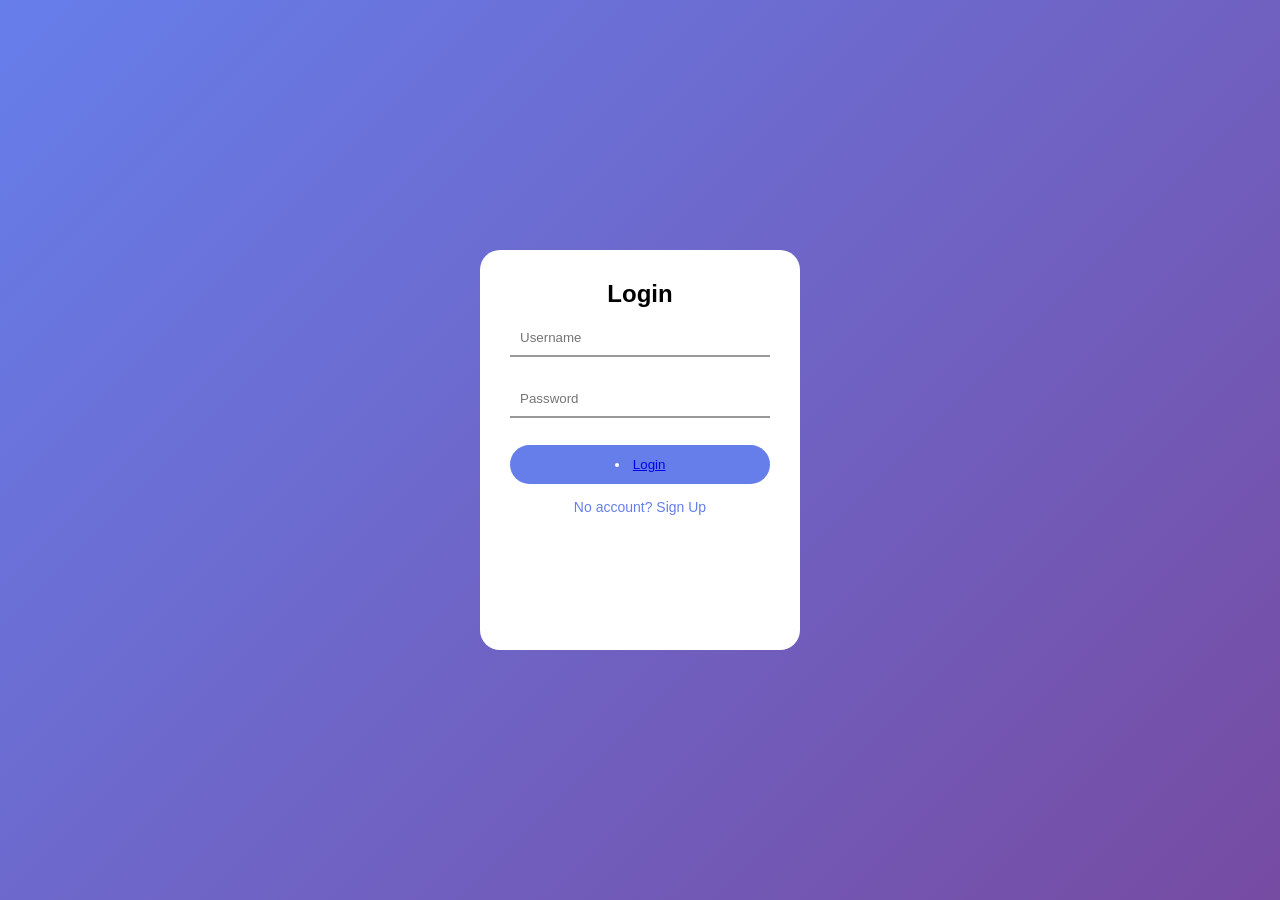
<file: index.html>
<!DOCTYPE html>
<html lang="en">
<head>
    <meta charset="UTF-8">
    <title>Login & Sign Up</title>
    <link rel="stylesheet" href="log style.css">
</head>
<body>

<div class="card-container">
    <div class="card" id="card">

        
        <div class="side front">
            <h2>Login</h2>
            <input type="text" placeholder="Username">
            <input type="password" placeholder="Password">
            <button><li><a href="WEB PAGE.html">Login</a></li></button>
            <p onclick="flipCard()">No account? Sign Up</p>
        </div>

        
        <div class="side back">
            <h2>Sign Up</h2>
            <input type="text" placeholder="Full Name">
            <input type="email" placeholder="Email">
            <input type="password" placeholder="Password">
            <button><li><a href="WEB PAGE.html">Sign up</a></li></button>
            <p onclick="flipCard()">Already have an account? Login</p>
        </div>

    </div>
</div>

<script>
    function flipCard() {
        document.getElementById("card").classList.toggle("flip");
    }
</script>

</body>
</html>
</file>
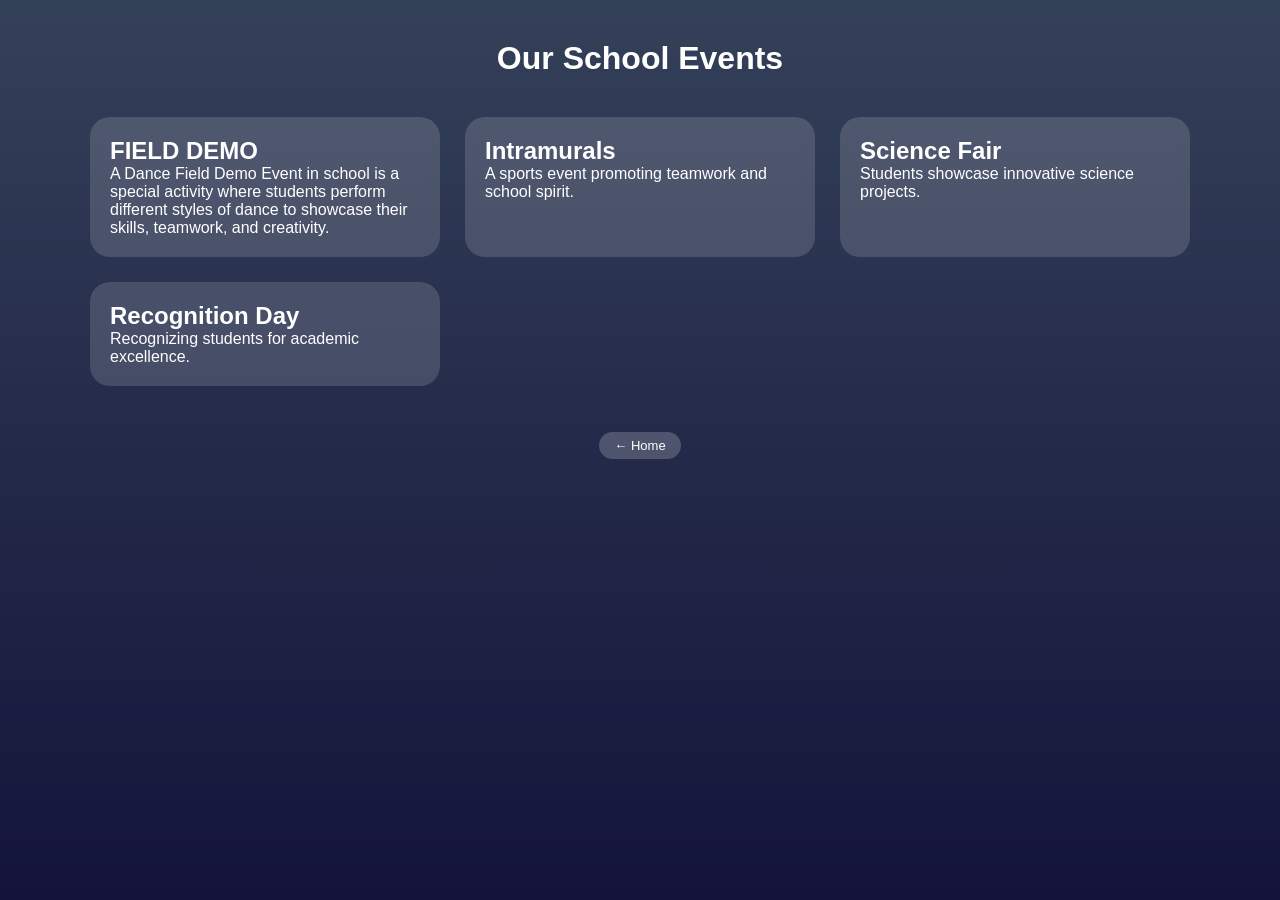
<file: event.html>
<!DOCTYPE html>
<html lang="en">
<head>
    <meta charset="UTF-8">
    <title>School Events</title>
    <link rel="stylesheet" href="events.css">
</head>
<body>

    <h1 class="title">Our School Events</h1>

    <div class="events-container">

       
        <div class="event-card">
            
            <div class="event-content">
                <h2>FIELD DEMO</h2>
                <p>A Dance Field Demo Event in school is a special activity where students perform different styles of dance to showcase their skills, teamwork, and creativity.</p>
            </div>
        </div>

      
        <div class="event-card">
            
            <div class="event-content">
                <h2>Intramurals</h2>
                <p>A sports event promoting teamwork and school spirit.</p>
            </div>
        </div>

       
        <div class="event-card">
            
            <div class="event-content">
                <h2>Science Fair</h2>
                <p>Students showcase innovative science projects.</p>
            </div>
        </div>

        
        <div class="event-card">
            
            <div class="event-content">
                <h2>Recognition Day</h2>
                <p>Recognizing students for academic excellence.</p>
            </div>
        </div>

    </div>

    <div class="back-home">
        <a href="WEB PAGE.html">← Home</a>
    </div>

</body>
</html>
</file>
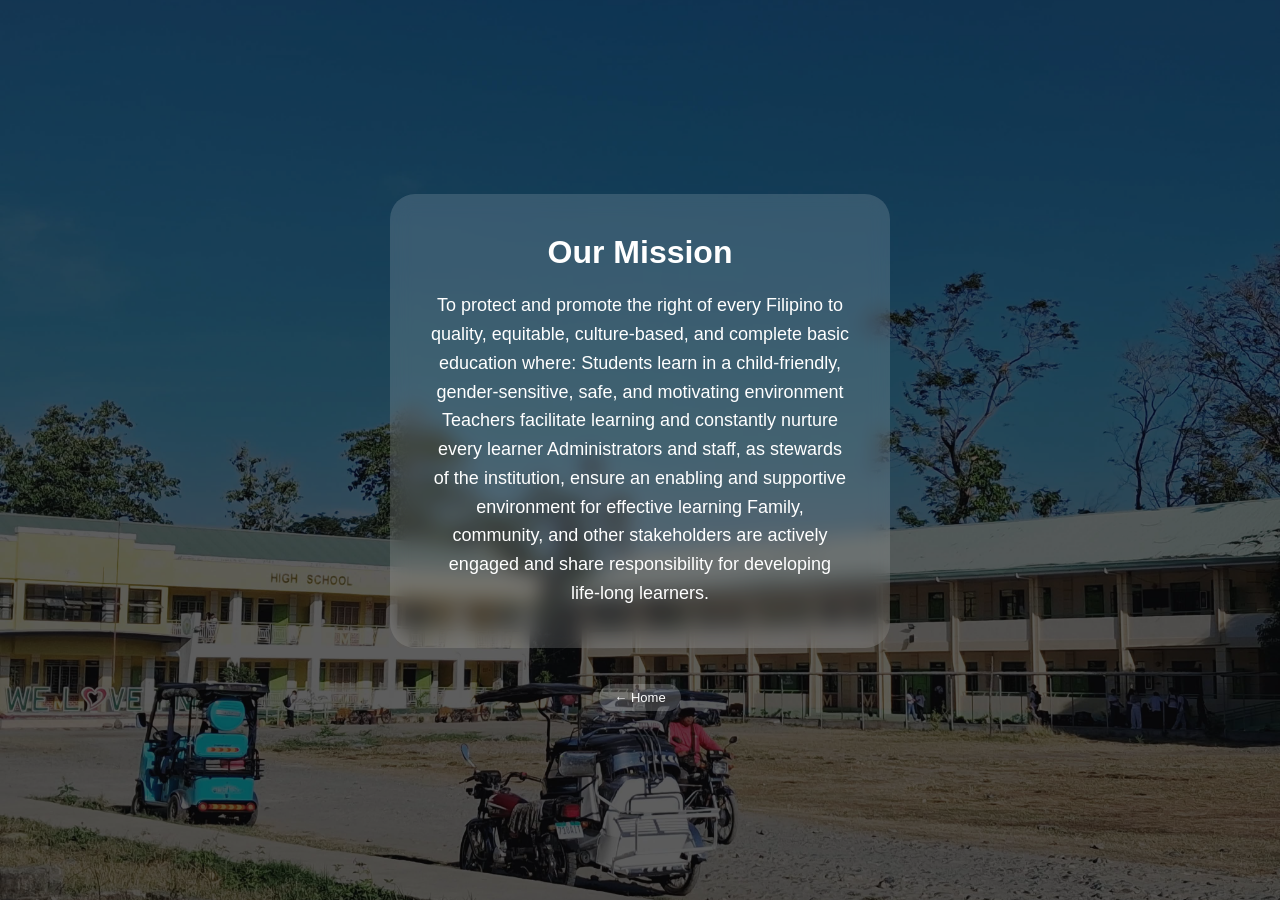
<file: MISSION.HTML>
<!DOCTYPE html>
<html lang="en">
<head>
    <meta charset="UTF-8">
    <title>Our Mission</title>
    <link rel="stylesheet" href="MISSION.css">
</head>
<body>

    <div class="mission-container">

        <div class="mission-card">
            <h1>Our Mission</h1>
            <p>
                To protect and promote the right of every Filipino to quality, equitable, culture‑based, and complete basic education where:
 Students learn in a child‑friendly, gender‑sensitive, safe, and motivating environment
 Teachers facilitate learning and constantly nurture every learner
Administrators and staff, as stewards of the institution, ensure an enabling and supportive environment for effective learning
 Family, community, and other stakeholders are actively engaged and share responsibility for developing life‑long learners.
            </p>
        </div>

    </div>

    <div class="back-home">
        <a href="WEB PAGE.html">← Home</a>
    </div>

</body>
</html>
</file>
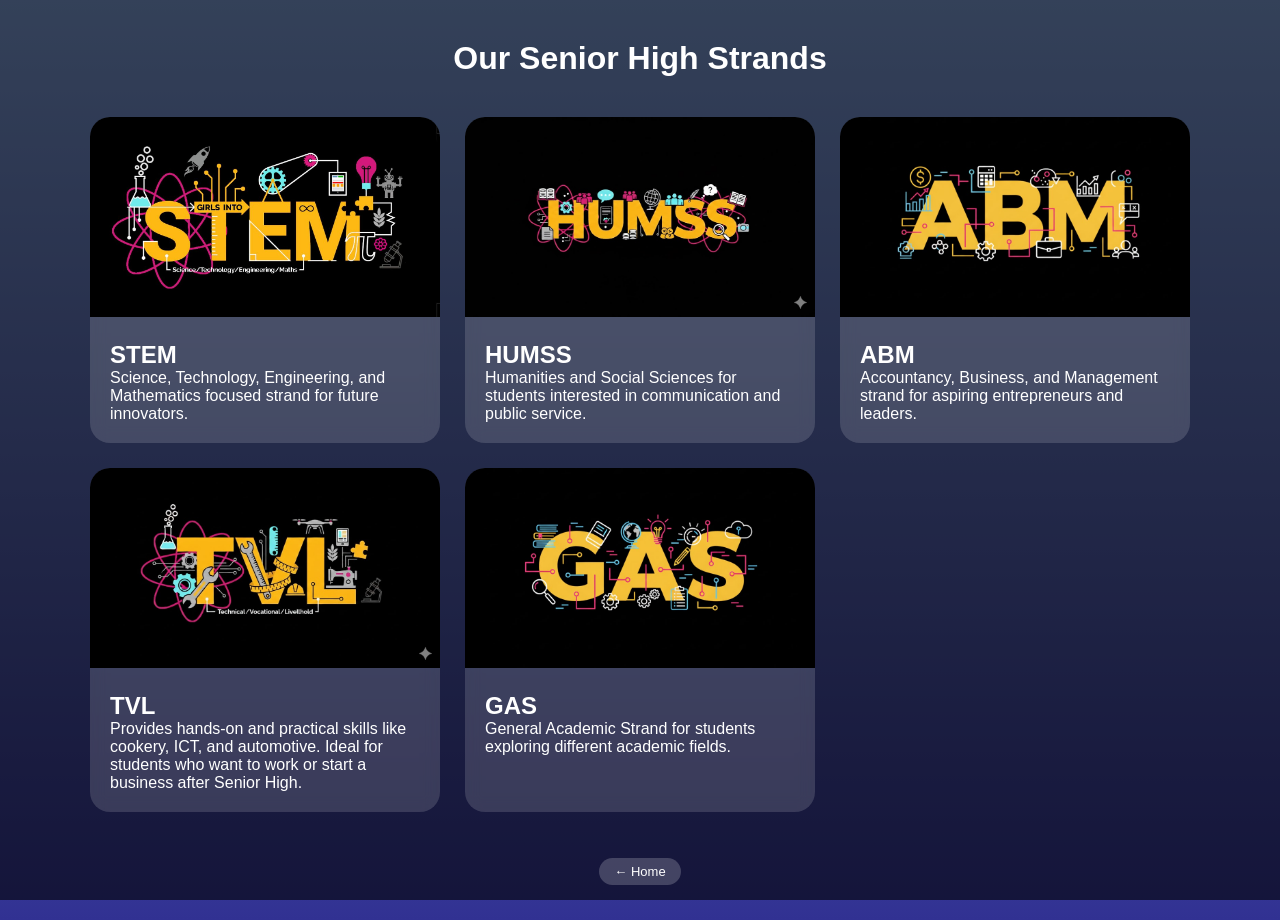
<file: strand.html>
<!DOCTYPE html>
<html lang="en">
<head>
    <meta charset="UTF-8">
    <title>Senior High Strands</title>
    <link rel="stylesheet" href="strands.css">
</head>
<body>

    <h1 class="title">Our Senior High Strands</h1>

    <div class="strand-container">

       
        <div class="strand-card">
            <img src="stem.jpg" alt="STEM">
            <div class="strand-content">
                <h2>STEM</h2>
                <p>Science, Technology, Engineering, and Mathematics focused strand for future innovators.</p>
            </div>
        </div>

        
        <div class="strand-card">
            <img src="humss.jpg" alt="HUMSS">
            <div class="strand-content">
                <h2>HUMSS</h2>
                <p>Humanities and Social Sciences for students interested in communication and public service.</p>
            </div>
        </div>

       
        <div class="strand-card">
            <img src="abm.jpg" alt="ABM">
            <div class="strand-content">
                <h2>ABM</h2>
                <p>Accountancy, Business, and Management strand for aspiring entrepreneurs and leaders.</p>
            </div>
        </div>

         <div class="strand-card">
            <img src="tvl.jpg" alt="ABM">
            <div class="strand-content">
                <h2>TVL</h2>
                <p>Provides hands-on and practical skills like cookery, ICT, and automotive. Ideal for students who want to work or start a business after Senior High.</p>
            </div>
        </div>

        
        <div class="strand-card">
            <img src="gas.jpg" alt="GAS">
            <div class="strand-content">
                <h2>GAS</h2>
                <p>General Academic Strand for students exploring different academic fields.</p>
            </div>
        </div>

    </div>

    <div class="back-home">
        <a href="WEB PAGE.html">← Home</a>
    </div>

</body>
</html>
</file>
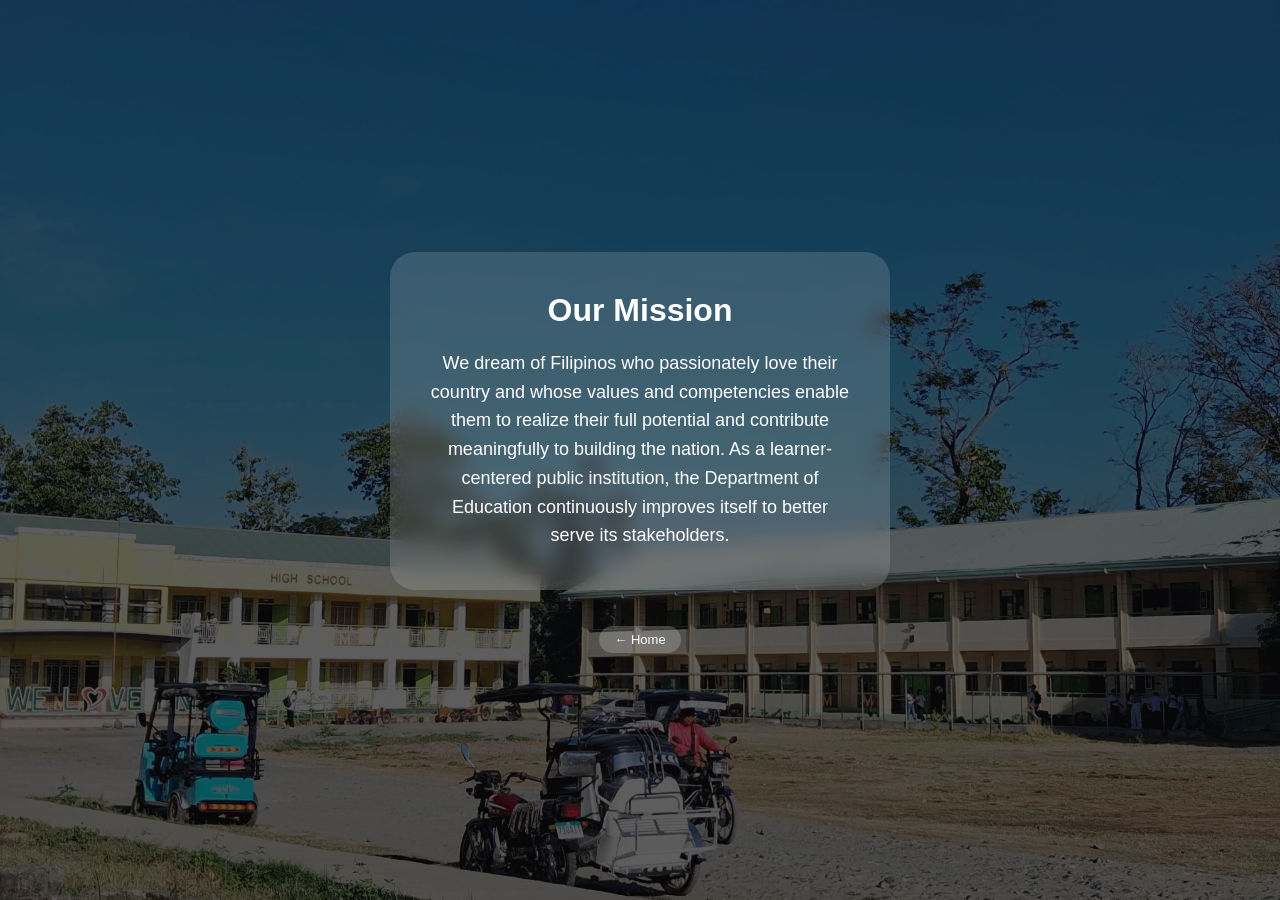
<file: VISION.html>
<!DOCTYPE html>
<html lang="en">
<head>
    <meta charset="UTF-8">
    <title>Our Mission</title>
    <link rel="stylesheet" href="vision.css">
</head>
<body>

    <div class="mission-container">

        <div class="mission-card">
            <h1>Our Mission</h1>
            <p>
        We dream of Filipinos
who passionately love their country
and whose values and competencies
enable them to realize their full potential
and contribute meaningfully to building the nation.
As a learner-centered public institution, the Department of Education continuously improves itself to better serve its stakeholders. 
            </p>
        </div>

    </div>

    <div class="back-home">
        <a href="WEB PAGE.html">← Home</a>
    </div>

</body>
</html>
</file>
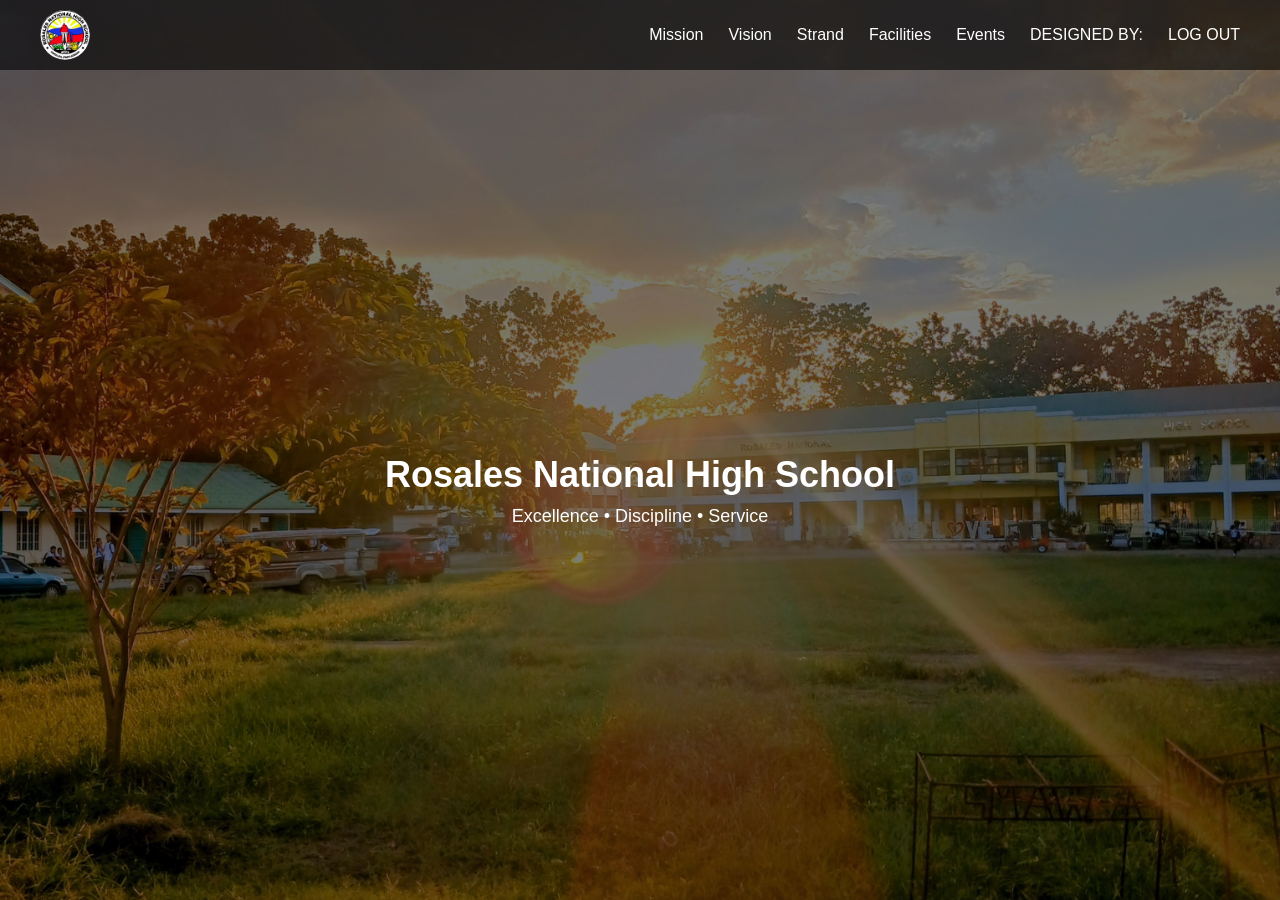
<file: WEB PAGE.html>
<!DOCTYPE html>
<html lang="en">
<head>
    <meta charset="UTF-8">
    <title>Rosales National High School</title>
    <link rel="stylesheet" href="WEB STYLE.css">
</head>
<body>

   
    <nav class="navbar">
        <img src="logo.jpg" class="nav-logo" alt="RNHS Logo">

        <ul class="nav-links">
            <li><a href="MISSION.HTML">Mission</a></li>
            <li><a href="VISION.html">Vision</a></li>
            <li><a href="strand.html">Strand</a></li>
            <li><a href="facilities.html">Facilities</a></li>
            <li><a href="event.html">Events</a></li>
              <li><a href="dhaf.html">DESIGNED BY:</a></li>
              <li><a href="logout.html">LOG OUT</a></li>
        </ul>
    </nav>

   
    <div class="overlay">
        <div class="content">
            <h1>Rosales National High School</h1>
            <p>Excellence • Discipline • Service</p>
        </div>
    </div>

    

</body>
</html>
</file>
<file: log style.css>
* {
    margin: 0;
    padding: 0;
    box-sizing: border-box;
    font-family: Arial, sans-serif;
}

body {
    height: 100vh;
    background: linear-gradient(135deg, #667eea, #764ba2);
    display: flex;
    justify-content: center;
    align-items: center;
}


.card-container {
    perspective: 1000px;
}

.card {
    width: 320px;
    height: 400px;
    position: relative;
    transform-style: preserve-3d;
    transition: transform 0.8s;
}

.card.flip {
    transform: rotateY(180deg);
}


.side {
    position: absolute;
    width: 100%;
    height: 100%;
    background: white;
    border-radius: 20px;
    backface-visibility: hidden;
    padding: 30px;
    text-align: center;
}


.back {
    transform: rotateY(180deg);
}


input {
    width: 100%;
    padding: 10px;
    margin: 12px 0;
    border: none;
    border-bottom: 2px solid #999;
    outline: none;
}


button {
    width: 100%;
    padding: 12px;
    margin-top: 15px;
    border: none;
    border-radius: 25px;
    background: #667eea;
    color: white;
    cursor: pointer;
    transition: 0.3s;
}

button:hover {
    background: #764ba2;
    transform: scale(1.05);
}


p {
    margin-top: 15px;
    color: #667eea;
    cursor: pointer;
    font-size: 14px;
}

p:hover {
    text-decoration: underline;
}
</file>
<file: events.css>
* {
    margin: 0;
    padding: 0;
    box-sizing: border-box;
    font-family: Arial, sans-serif;
}

body {
    min-height: 100vh;
    background: linear-gradient(rgb(130, 163, 223),rgb(49, 49, 146));
    padding: 40px;
    position: relative;
    color: white;
}


body::before {
    content: "";
    position: fixed;
    inset: 0;
    background: rgba(0,0,0,0.6);
    z-index: -1;
}

.title {
    text-align: center;
    margin-bottom: 40px;
    animation: fadeDown 1s ease forwards;
}

.events-container {
    display: grid;
    grid-template-columns: repeat(auto-fit, minmax(280px, 1fr));
    gap: 25px;
    max-width: 1100px;
    margin: auto;
}

.event-card {
    background: rgba(255,255,255,0.15);
    backdrop-filter: blur(8px);
    border-radius: 20px;
    overflow: hidden;
    transition: 0.4s ease;
    animation: fadeUp 1s ease forwards;
}

.event-card:hover {
    transform: translateY(-10px);
}


.event-card img {
    width: 100%;
    height: 200px;
    object-fit: cover;
    transition: 0.4s ease;
}

.event-card:hover img {
    transform: scale(1.1);
}

.event-content {
    padding: 20px;
}

@keyframes fadeUp {
    from {
        opacity: 0;
        transform: translateY(40px);
    }
    to {
        opacity: 1;
        transform: translateY(0);
    }
}

@keyframes fadeDown {
    from {
        opacity: 0;
        transform: translateY(-40px);
    }
    to {
        opacity: 1;
        transform: translateY(0);
    }
}

.back-home {
    text-align: center;
    margin-top: 50px;
}

.back-home a {
    font-size: 13px;
    padding: 6px 15px;
    background: rgba(255,255,255,0.2);
    color: white;
    border-radius: 20px;
    text-decoration: none;
    transition: 0.3s;
}

.back-home a:hover {
    background: white;
    color: #1e3c72;
}
</file>
<file: MISSION.css>
* {
    margin: 0;
    padding: 0;
    box-sizing: border-box;
    font-family: Arial, sans-serif;
}

body {
    min-height: 100vh;
    background: url("ganda.jpg") no-repeat center center/cover;
    display: flex;
    flex-direction: column;
    justify-content: center;
    align-items: center;
    color: white;
    position: relative;
}


body::before {
    content: "";
    position: fixed;
    inset: 0;
    background: rgba(0,0,0,0.6);
    z-index: -1;
}


.mission-container {
    display: flex;
    justify-content: center;
    align-items: center;
}


.mission-card {
    width: 500px;
    background: rgba(255,255,255,0.15);
    backdrop-filter: blur(10px);
    border-radius: 25px;
    padding: 40px;
    text-align: center;
    animation: fadeSlide 1.2s ease forwards;
    transition: 0.4s ease;
}

.mission-card:hover {
    transform: translateY(-10px);
    background: rgba(255,255,255,0.25);
}

.mission-card h1 {
    margin-bottom: 20px;
    font-size: 32px;
}

.mission-card p {
    font-size: 18px;
    line-height: 1.6;
}


@keyframes fadeSlide {
    from {
        opacity: 0;
        transform: translateY(50px);
    }
    to {
        opacity: 1;
        transform: translateY(0);
    }
}


.back-home {
    margin-top: 40px;
}

.back-home a {
    font-size: 13px;
    padding: 6px 15px;
    background: rgba(255,255,255,0.2);
    color: white;
    border-radius: 20px;
    text-decoration: none;
    transition: 0.3s;
}

.back-home a:hover {
    background: white;
    color: #243b55;
}
</file>
<file: strands.css>
* {
    margin: 0;
    padding: 0;
    box-sizing: border-box;
    font-family: Arial, sans-serif;
}

body {
    min-height: 100vh;
    background: linear-gradient(rgb(130, 163, 223),rgb(49, 49, 146));
    padding: 40px;
    position: relative;
    color: white;
}


body::before {
    content: "";
    position: fixed;
    inset: 0;
    background: rgba(0,0,0,0.6);
    z-index: -1;
}

.title {
    text-align: center;
    margin-bottom: 40px;
    animation: fadeDown 1s ease forwards;
}


.strand-container {
    display: grid;
    grid-template-columns: repeat(auto-fit, minmax(280px, 1fr));
    gap: 25px;
    max-width: 1100px;
    margin: auto;
}


.strand-card {
    background: rgba(255,255,255,0.15);
    backdrop-filter: blur(8px);
    border-radius: 20px;
    overflow: hidden;
    transition: 0.4s ease;
    animation: fadeUp 1s ease forwards;
}

.strand-card:hover {
    transform: translateY(-10px);
}


.strand-card img {
    width: 100%;
    height: 200px;
    object-fit: cover;
    transition: 0.4s ease;
}

.strand-card:hover img {
    transform: scale(1.1);
}


.strand-content {
    padding: 20px;
}


@keyframes fadeUp {
    from {
        opacity: 0;
        transform: translateY(40px);
    }
    to {
        opacity: 1;
        transform: translateY(0);
    }
}

@keyframes fadeDown {
    from {
        opacity: 0;
        transform: translateY(-40px);
    }
    to {
        opacity: 1;
        transform: translateY(0);
    }
}


.back-home {
    text-align: center;
    margin-top: 50px;
}

.back-home a {
    font-size: 13px;
    padding: 6px 15px;
    background: rgba(255,255,255,0.2);
    color: white;
    border-radius: 20px;
    text-decoration: none;
    transition: 0.3s;
}

.back-home a:hover {
    background: white;
    color: #1e3c72;
}
</file>
<file: vision.css>
* {
    margin: 0;
    padding: 0;
    box-sizing: border-box;
    font-family: Arial, sans-serif;
}

body {
    min-height: 100vh;
    background: url("ganda.jpg") no-repeat center center/cover;
    display: flex;
    flex-direction: column;
    justify-content: center;
    align-items: center;
    color: white;
    position: relative;
}


body::before {
    content: "";
    position: fixed;
    inset: 0;
    background: rgba(0,0,0,0.6);
    z-index: -1;
}


.mission-container {
    display: flex;
    justify-content: center;
    align-items: center;
}


.mission-card {
    width: 500px;
    background: rgba(255,255,255,0.15);
    backdrop-filter: blur(10px);
    border-radius: 25px;
    padding: 40px;
    text-align: center;
    animation: fadeSlide 1.2s ease forwards;
    transition: 0.4s ease;
}

.mission-card:hover {
    transform: translateY(-10px);
    background: rgba(255,255,255,0.25);
}

.mission-card h1 {
    margin-bottom: 20px;
    font-size: 32px;
}

.mission-card p {
    font-size: 18px;
    line-height: 1.6;
}


@keyframes fadeSlide {
    from {
        opacity: 0;
        transform: translateY(50px);
    }
    to {
        opacity: 1;
        transform: translateY(0);
    }
}


.back-home {
    margin-top: 40px;
}

.back-home a {
    font-size: 13px;
    padding: 6px 15px;
    background: rgba(255,255,255,0.2);
    color: white;
    border-radius: 20px;
    text-decoration: none;
    transition: 0.3s;
}

.back-home a:hover {
    background: white;
    color: #243b55;
}
</file>
<file: WEB STYLE.css>
* {
    margin: 0;
    padding: 0;
    box-sizing: border-box;
    font-family: Arial, sans-serif;
}


body {
    height: 100vh;
    background: url("background pic.jpg") no-repeat center center/cover;
}

.navbar {
    width: 100%;
    padding: 10px 40px;
    background: rgba(0,0,0,0.6);

    display: flex;
    align-items: center;
    justify-content: space-between;

    position: fixed;
    top: 0;
}


.nav-logo {
    width: 50px;
    height: 50px;
    border-radius: 50%;
}


.nav-links {
    list-style: none;
    display: flex;
    gap: 25px;
}

.nav-links li a {
    text-decoration: none;
    color: white;
    font-size: 16px;
    position: relative;
    padding: 5px 0;
    transition: 0.3s;
}


.nav-links li a::after {
    content: "";
    position: absolute;
    left: 0;
    bottom: -3px;
    width: 0;
    height: 2px;
    background:  rgb(91, 99, 247);
    transition: width 0.3s ease;
}

.nav-links li a:hover::after {
    width: 100%;
}

.nav-links li a:hover {
    color: rgb(91, 99, 247);
}


.overlay {
    height: 100vh;
    background: rgba(0,0,0,0.5);

    display: flex;
    justify-content: center;
    align-items: center;
    padding-top: 80px;
}


.content {
    text-align: center;
    color: white;
    animation: fadeUp 1.5s ease;
}

.content h1 {
    font-size: 36px;
    margin-bottom: 10px;
}

.content p {
    font-size: 18px;
}



@keyframes fadeUp {
    from {
        opacity: 0;
        transform: translateY(30px);
    }
    to {
        opacity: 1;
        transform: translateY(0);
    }
}
</file>
